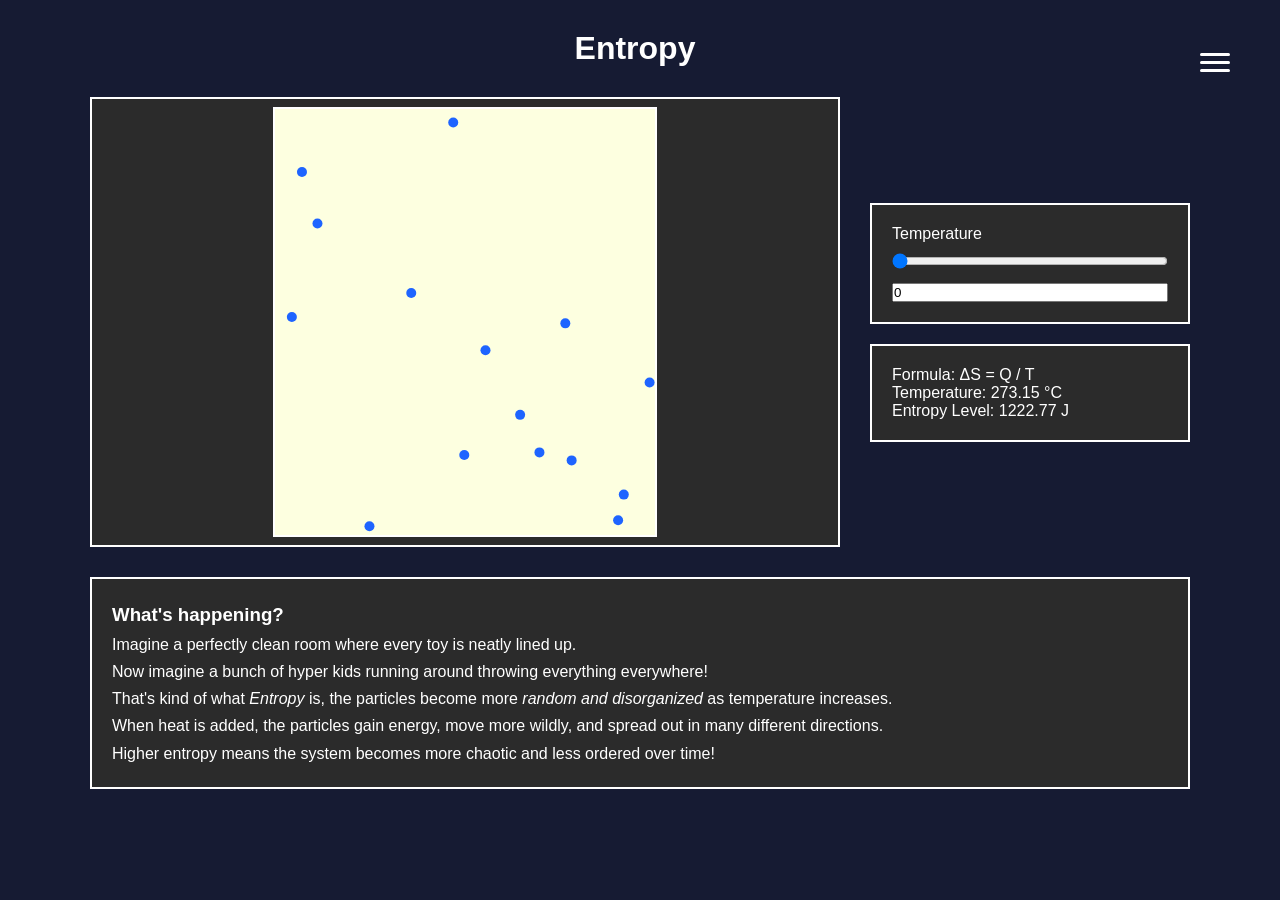
<file: User_Interface/Entropy/index.html>
<!DOCTYPE html>
<html>
    <head>
        <meta charset="UTF-8" />
        <meta http-equiv="X-UA-Compatible" content="IE=edge" />
        <title>Entropy</title>
        <meta name="viewport" content="width=device-width, initial-scale=1" />
        <link rel="stylesheet" href="style.css">
    </head>
    <body>
        <div class="main">
            <nav class="nav-bar">
                <input type="checkbox" id="check">
                    <label for="check" class="check-btn">
                        <span></span>
                        <span></span>
                        <span></span>
                    </label>
                <ul>
                    <li class="active"><a href="../index.html">Home</a></li>
                    <li><a href="../Volumetric_Thermal_Expansion/index.html">Volumetric Thermal Expansion</a></li>
                    <li><a href="../Thermal_Stress/index.html">Thermal Stress</a></li>
                    <li><a href="../Thermal_Work/index.html">Thermal Work</a></li>
                    <li><a href="../Entropy/index.html">Entropy</a></li>
                </ul>
            </nav>
        </div>
        <div id="container">
            <h1>Entropy</h1>
            <div id="topSection">
                <div id="modelSection">
                    <div id="particleBackground"></div>
                    <div id="particle"></div>
                </div>
                <div id="inputAndOutputSection">
                    <div id="input">
                        <label>Temperature</label>
                        <input type="range" id="entropyTemp" min="0" max="300" value="0">
                        <input type="number" id="entropyTempNum" min="0" max="300" value="0">
                    </div>
                    <div id="output">
                        Formula: ΔS = Q / T <br>
                        Temperature: <span id="entropyTempValue"></span> °C <br>
                        Entropy Level: <span id="entropyValue"></span>
                    </div>
                </div>
            </div>
            <div id="bottomSection">
                <h3>What's happening?</h3>
                <p>
                    Imagine a perfectly clean room where every toy is neatly lined up. <br>
                    Now imagine a bunch of hyper kids running around throwing everything everywhere! <br>
                    That's kind of what <em>Entropy</em> is, the particles become more <i>
                    random and disorganized</i> as temperature increases. <br>
                    When heat is added, the particles gain energy, move more wildly, and 
                    spread out in many different directions. <br>
                    Higher entropy means the system becomes more chaotic and less ordered over time!
                </p>
            </div>
        </div>
        <script src="script.js"></script>
    </body>
</html>
</file>
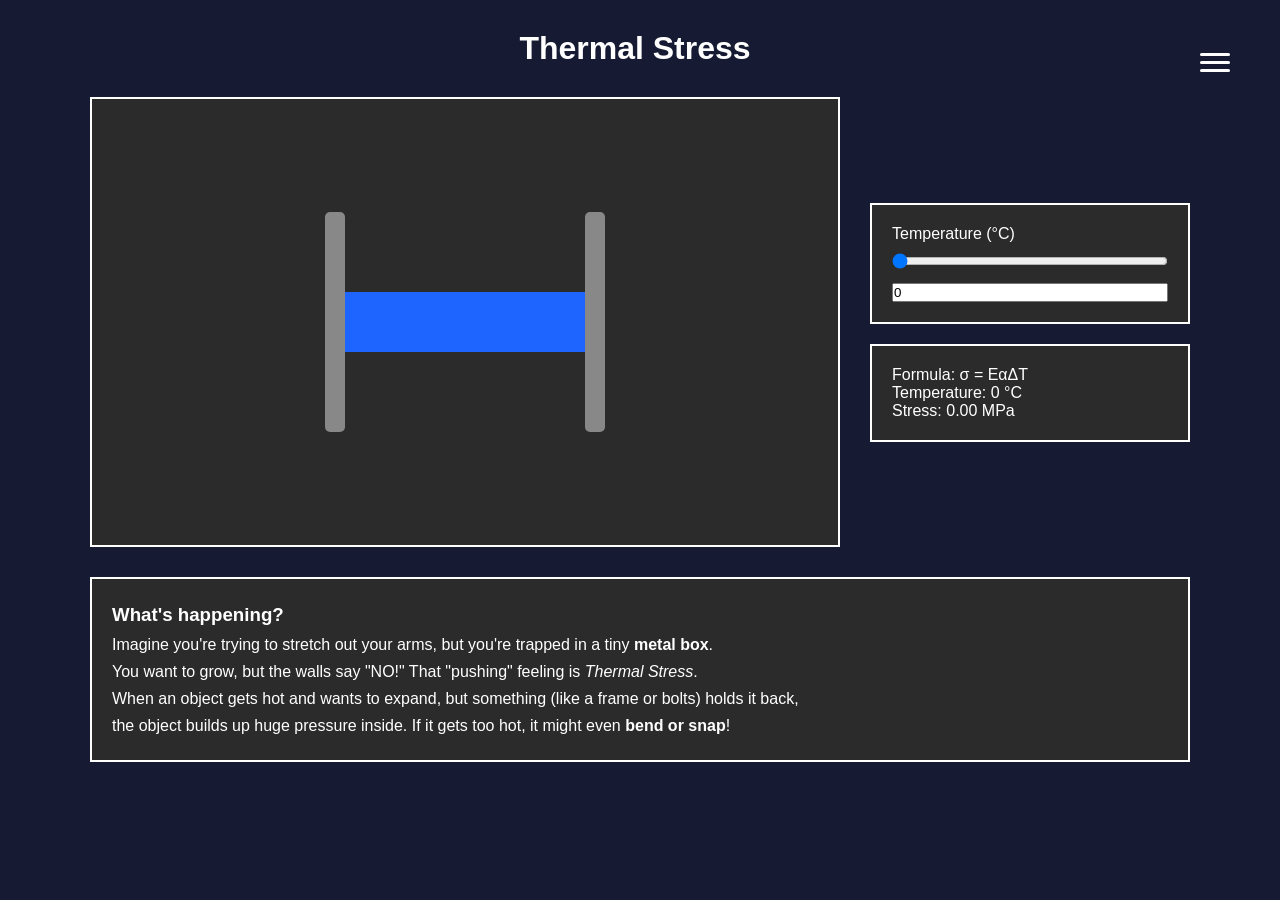
<file: User_Interface/Thermal_Stress/index.html>
<!DOCTYPE html>
<html>
    <head>
        <meta charset="UTF-8" />
        <meta http-equiv="X-UA-Compatible" content="IE=edge" />
        <meta name="viewport" content="width=device-width, initial-scale=1.0" />
        <title>Thermal Stress</title>
        <link rel="stylesheet" href="style.css" />
    </head>
    <body>
        <div class="main">
            <nav class="nav-bar">
                <input type="checkbox" id="check">
                    <label for="check" class="check-btn">
                        <span></span>
                        <span></span>
                        <span></span>
                    </label>
                <ul>
                    <li class="active"><a href="../index.html">Home</a></li>
                    <li><a href="../Volumetric_Thermal_Expansion/index.html">Volumetric Thermal Expansion</a></li>
                    <li><a href="../Thermal_Stress/index.html">Thermal Stress</a></li>
                    <li><a href="../Thermal_Work/index.html">Thermal Work</a></li>
                    <li><a href="../Entropy/index.html">Entropy</a></li>
                </ul>
            </nav>
        </div>
        <div id="container">
            <h1>Thermal Stress</h1>
            <div id="topSection">
                <div id="modelSection">
                    <div id="lWall"></div>
                    <div id="rod">
                        <div id="crack"></div>
                    </div>
                    <div id="rWall"></div>
                </div>
                <div id="inputAndOutputSection">
                    <div id="input">
                        <label for="expTemp">Temperature (°C)</label>
                        <input type="range" id="stressTemp" min="0" max="700" value="0">
                        <input type="number" id="stressTempNum" min="0" max="700" value="0">
                    </div>
                    <div id="output">
                        Formula: σ = EαΔT <br>
                        Temperature: <span id="stressTempValue">0</span> °C <br>
                        Stress:  <span id="stressValue"></span> MPa
                    </div>
                </div>
            </div>
            <div id="bottomSection">
                <h3>What's happening?</h3>
                <p>
                    Imagine you're trying to stretch out your arms, 
                    but you're trapped in a tiny <b>metal box</b>. <br>
                    You want to grow, but the walls say "NO!" 
                    That "pushing" feeling is <em>Thermal Stress</em>. <br>
                    When an object gets hot and wants to expand, 
                    but something (like a frame or bolts) holds it back, <br> 
                    the object builds up huge pressure inside. 
                    If it gets too hot, it might even <b>bend or snap</b>!
                </p>
            </div>
        </div>
        <script src="script.js"></script>
    </body>
</html>
</file>
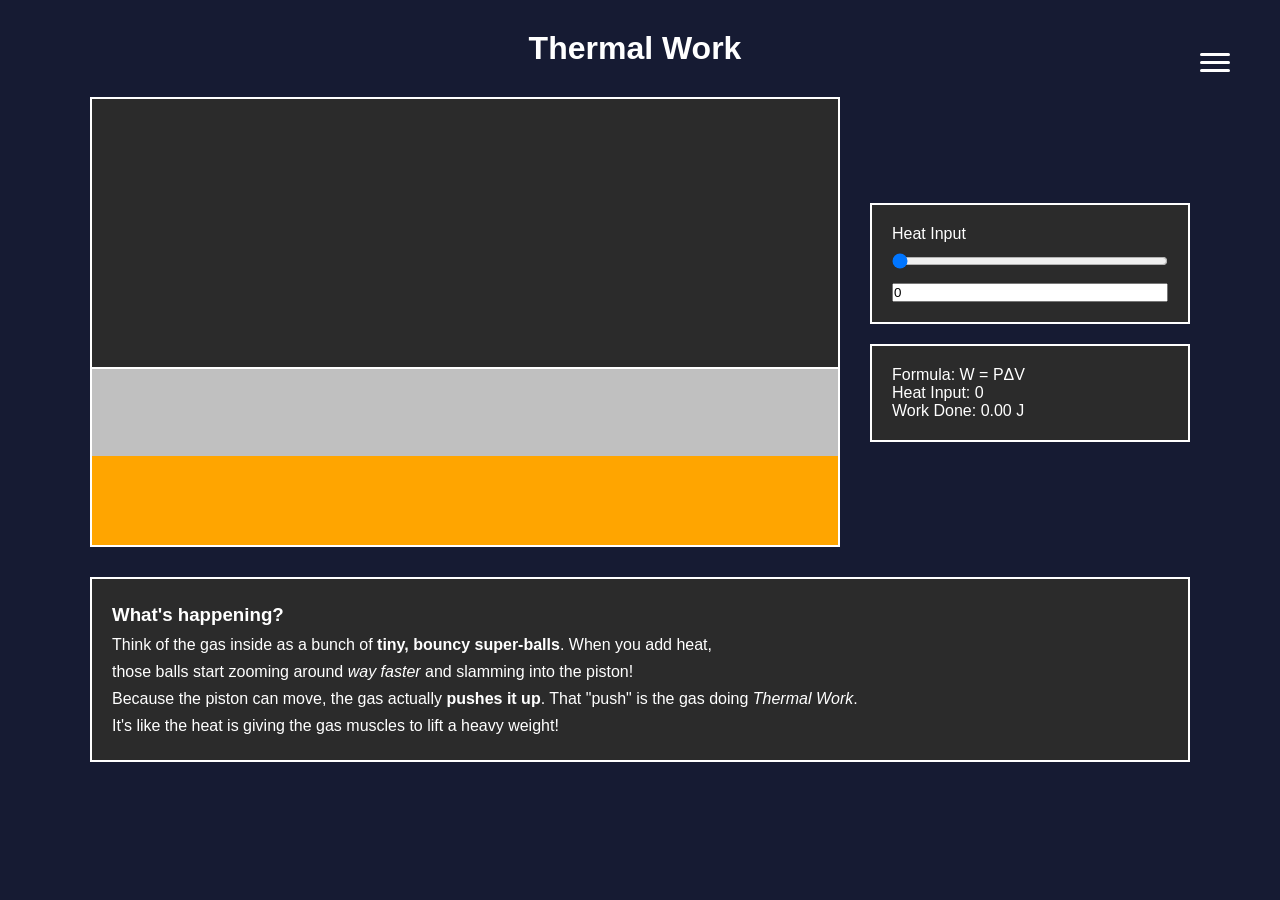
<file: User_Interface/Thermal_Work/index.html>
<!DOCTYPE html>
<html>
    <head>
        <meta charset="utf-8" />
        <meta http-equiv="X-UA-Compatible" content="IE=edge" />
        <title>Thermal Work</title>
        <meta name="viewport" content="width=device-width, initial-scale=1" />
        <link rel="stylesheet" href="style.css" />
    </head>
    <body>
        <div class="main">
            <nav class="nav-bar">
                <input type="checkbox" id="check">
                    <label for="check" class="check-btn">
                        <span></span>
                        <span></span>
                        <span></span>
                    </label>
                <ul>
                    <li class="active"><a href="../index.html">Home</a></li>
                    <li><a href="../Volumetric_Thermal_Expansion/index.html">Volumetric Thermal Expansion</a></li>
                    <li><a href="../Thermal_Stress/index.html">Thermal Stress</a></li>
                    <li><a href="../Thermal_Work/index.html">Thermal Work</a></li>
                    <li><a href="../Entropy/index.html">Entropy</a></li>
                </ul>
            </nav>
        </div>
        <div id="container">
            <h1>Thermal Work</h1>
            <div id="topSection">
                <div id="modelSection">
                    <div id="gas"></div>
                    <div id="piston"></div>
                </div>
                <div id="inputAndOutputSection">
                    <div id="input">
                        <label>Heat Input</label>
                        <input type="range" id="workInput" min="0" max="300" value="0">
                        <input type="number" id="workInputNum" min="0" max="300" value="0"> 
                    </div>
                    <div id="output">
                        Formula: W = PΔV <br>
                        Heat Input: <span id="workInputValue"></span> <br>
                        Work Done: <span id="workValue"></span> J
                    </div>
                </div>
            </div>
            <div id="bottomSection">
                <h3>What's happening?</h3>
                <p>
                    Think of the gas inside as a bunch of <b>tiny, bouncy super-balls</b>. When you add heat, <br>
                    those balls start zooming around <i>way faster</i> and slamming into the piston! <br>
                    Because the piston can move, the gas actually <b>pushes it up</b>. 
                    That "push" is the gas doing <em>Thermal Work</em>. <br>
                    It's like the heat is giving the gas muscles to lift a heavy weight!
                </p>
            </div>
        </div>
        <script src="script.js"></script>
    </body>
</html>
</file>
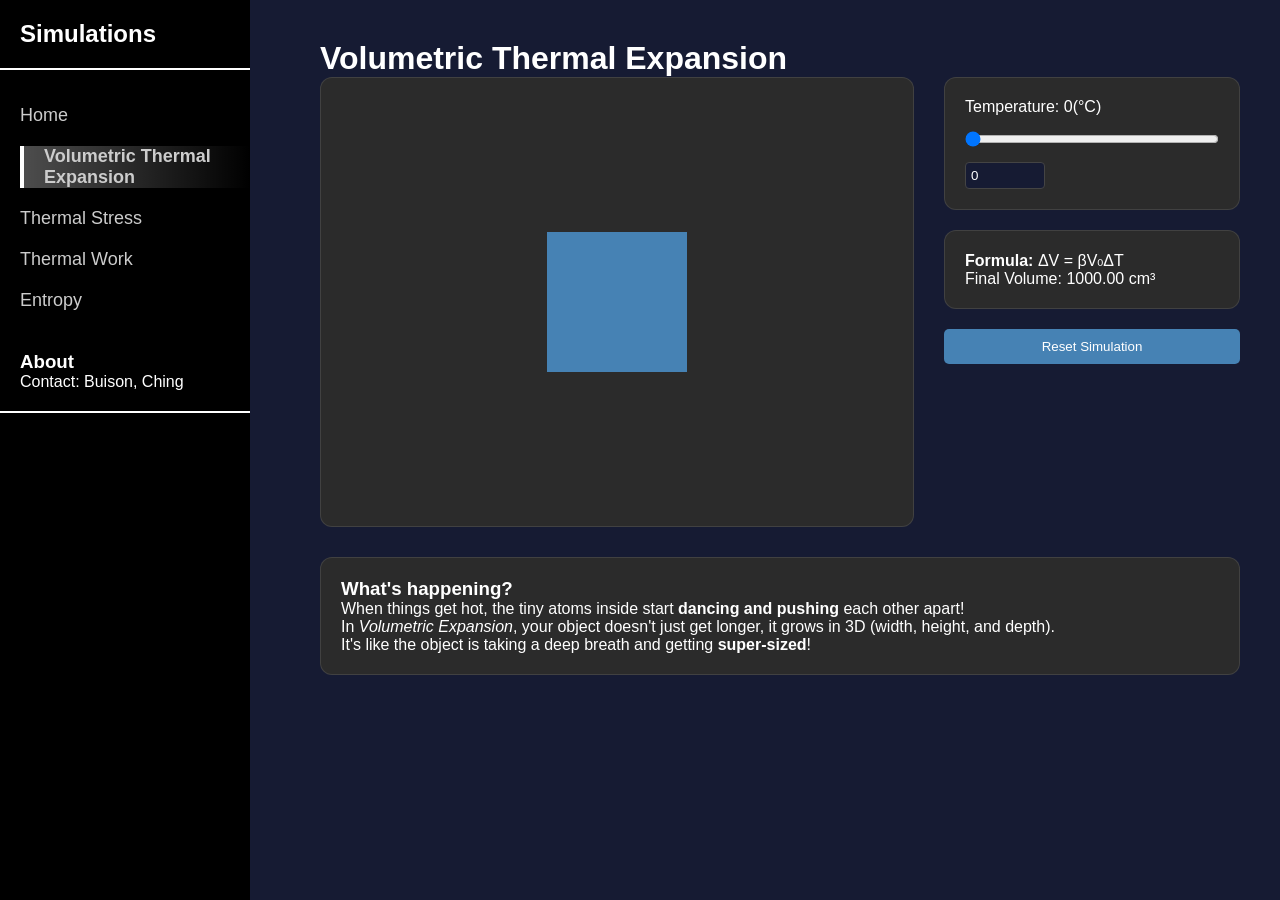
<file: User_Interface/Volumetric_Thermal_Expansion/index.html>
<!DOCTYPE html>
<html>
    <head>
        <meta charset="UTF-8" />
        <meta name="viewport" content="width=device-width, initial-scale=1.0" />
        <title>Volumetric Thermal Expansion</title>
        <link rel="stylesheet" href="style.css" />
    </head>
    <body>
        <input type="checkbox" id="check">
        <label for="check" class="check-btn">
            <span></span><span></span><span></span>
        </label>

        <div id="master">
            <aside class="main">
                <h2 id="menu-title">Simulations</h2>
                <nav class="nav-bar">
                    <ul>
                        <li><a href="../index.html">Home</a></li>
                        <li class="active"><a href="#">Volumetric Thermal Expansion</a></li>
                        <li><a href="../Thermal_Stress/index.html">Thermal Stress</a></li>
                        <li><a href="../Thermal_Work/index.html">Thermal Work</a></li>
                        <li><a href="../Entropy/index.html">Entropy</a></li>
                    </ul>
                </nav>
                <div id="menu-footer">
                    <h3>About</h3>
                    <p>Contact: Buison, Ching</p>
                </div>
            </aside>

            <main id="container">
                <h1>Volumetric Thermal Expansion</h1>

                <div id="topSection">
                    <div id="modelSection">
                        <div id="cube"></div>
                    </div>

                    <div id="inputAndOutputSection">
                        <section id="input">
                            <label for="expTemp">Temperature: <span id="tempDisplay">0</span>(°C)</label>
                            <input type="range" id="expTemp" min="0" max="700" value="0">
                            <input type="number" id="expTempNum" min="0" max="700" value="0">
                        </section>
                        
                        <section id="output">
                            <p><strong>Formula:</strong> ΔV = βV₀ΔT</p>
                            <p>Final Volume: <span id="expVolume">1000</span> cm³</p>
                        </section>
                        <button id="resetBtn">Reset Simulation</button>
                    </div>
                </div>

                <section id="bottomSection">
                    <h3>What's happening?</h3>
                    <p>
                        When things get hot, the tiny atoms inside start
                        <b>dancing and pushing</b> each other apart!<br>
                        In <em>Volumetric Expansion</em>,
                        your object doesn't just get longer,
                        it grows in 3D (width, height, and depth).<br>
                        It's like the object is taking a deep breath
                        and getting <b>super-sized</b>!
                    </p>
                </section>
            </main>
        </div>
        <script src="script.js"></script>
    </body>
</html>
</file>
<file: User_Interface/Entropy/style.css>
* {
    padding: 0px;
    margin: 0px;
    text-decoration: none;
    list-style-type: none;
    box-sizing: border-box;
}

body {
    margin: 0;
    padding: 30px;
    background-color: #161b33;
    color: #ffff;
    font-family: Arial, sans-serif;
}

.check-btn {
    display: flex;
    flex-direction: column;
    justify-content: space-around;
    width: 30px;
    height: 25px;
    cursor: pointer;
    float: right;
    margin: 20px;
    z-index: 101;
}

.check-btn span {
    height: 3px;
    width: 100%;
    background-color: #fff;
    border-radius: 10px;
    transition: 0.3s;
}

#check {
    display: none;
}

.navbar {
    display: flex;
    justify-content: flex-end;
    padding: 20px 60px;
}

ul {
    margin-top: 20px;
    position: fixed;
    width: 100%;
    height: 100vh;
    background: #161b33;
    top: 60px;
    left: 100%;
    text-align: center;
    transition: all .5s;
    display: flex;
    flex-direction: column;
    z-index: 100;
}

#check:checked ~ ul {
    left: 0px;
}

ul li {
    margin: 20px 0px;
}

ul li a {
    text-decoration: none;
    color: #ffff;
    padding: 5px 20px;
    border-left: 2px solid #fff;
    transition: 0.5s ease;
    font-size: 20px;
    border: none;
    display: block;
}

ul li:first-child a {
    border-left: none;
}

#container {
    max-width: 1100px;
    margin: auto;
}

h1 {
    text-align: center;
    margin-bottom: 30px;
}

#particleBackground {
    position: absolute;
    overflow: hidden;
    width: 30%;
    height: 430px;
    background-color: #fdffe0;
    border: 2px solid #ffff;
}

.particle {
    width: 10px;
    height: 10px;
    background-color: #57f4ff;
    border-radius: 50%;
    position: absolute;
    top: 0;
    left: 0;
    pointer-events: none;
    transition: background-color 0.15s ease;
}

#topSection {
    display: flex;
    gap: 30px;
    align-items: center;
}

#modelSection {
    flex: 1;
    height: 450px;
    border: 2px solid #ffff;
    display: flex;
    justify-content: center;
    align-items: center;
    background-color: #2b2b2b;
}

#inputAndOutputSection {
    width: 320px;
    display: flex;
    flex-direction: column;
    gap: 20px;
}

#input,
#output,
#bottomSection {
    padding: 20px;
    border: 2px solid #ffff;
    background-color: #2b2b2b;
}

input[type="range"],
input[type="number"] {
    width: 100%;
    margin-top: 10px;
}

#bottomSection {
    margin-top: 30px;
    line-height: 1.7;
}

@media screen and (max-width: 900px) {
    .check-btn {
        display: flex;
        flex-direction: column;
        justify-content: space-around;
        width: 30px;
        height: 25px;
        cursor: pointer;
        float: right;
        margin: 20px;
        z-index: 101;
    }

    .check-btn span {
        height: 3px;
        width: 100%;
        background-color: #fff;
        border-radius: 10px;
        transition: 0.3s;
    }

    header {
        height: auto;
        min-height: 100vh;
        padding-bottom: 50px;
    }

    .navbar {
       display: flex;
       justify-content: flex-end;
       padding: 10px 30px;
}

    ul {
        position: fixed;
        width: 100%;
        height: 100vh;
        background: #161b33;
        top: 60px;
        left: 100%;
        text-align: center;
        transition: all .5s;
        display: flex;
        flex-direction: column;
        z-index: 100;
    }

    #check:checked ~ ul {
        left: 0;
    }

    ul li {
        margin: 20px 0;
    }

    ul li a {
        margin: 20px 0;
        font-size: 20px;
        border: none;
        display: block;
    }

    ul li:first-child a {
        border-left: none;
    }
}
</file>
<file: User_Interface/Thermal_Stress/style.css>
* {
    padding: 0px;
    margin: 0px;
    text-decoration: none;
    list-style-type: none;
    box-sizing: border-box;
}

body {
    margin: 0;
    padding: 30px;
    background-color: #161b33;
    color: #ffff;
    font-family: Arial, sans-serif;
}

.check-btn {
    display: flex;
    flex-direction: column;
    justify-content: space-around;
    width: 30px;
    height: 25px;
    cursor: pointer;
    float: right;
    margin: 20px;
    z-index: 101;
}

.check-btn span {
    height: 3px;
    width: 100%;
    background-color: #fff;
    border-radius: 10px;
    transition: 0.3s;
}

#check {
    display: none;
}

.navbar {
    display: flex;
    justify-content: flex-end;
    padding: 20px 60px;
}

ul {
    margin-top: 20px;
    position: fixed;
    width: 100%;
    height: 100vh;
    background: #161b33;
    top: 60px;
    left: 100%;
    text-align: center;
    transition: all .5s;
    display: flex;
    flex-direction: column;
    z-index: 100;
}

#check:checked ~ ul {
    left: 0px;
}

ul li {
    margin: 20px 0px;
}

ul li a {
    text-decoration: none;
    color: #ffff;
    padding: 5px 20px;
    border-left: 2px solid #fff;
    transition: 0.5s ease;
    font-size: 20px;
    border: none;
    display: block;
}

ul li:first-child a {
    border-left: none;
}

#container {
    max-width: 1100px;
    margin: auto;
}

h1 {
    text-align: center;
    margin-bottom: 30px;
}

#topSection {
    display: flex;
    gap: 30px;
    align-items: center;
}

#modelSection {
    flex: 1;
    height: 450px;
    border: 2px solid #ffff;
    display: flex;
    justify-content: center;
    align-items: center;
    background-color: #2b2b2b;
}

#lWall,
#rWall {
    width: 20px;
    height: 220px;
    background-color: #888;
    border-radius: 5px;
}

#rod {
    width: clamp(140px, 40vw, 240px);
    height: 60px;
    background-color: steelblue;
    position: relative;
    transition:
        height 0.25s ease,
        background-color 0.25s ease;
    overflow: hidden;
}

.crack {
    position: absolute;
    width: 4px;
    height: 100%;
    background-color: #111;
    display: none;

    clip-path: polygon(
        40% 0%,
        60% 0%,
        55% 20%,
        70% 35%,
        45% 55%,
        65% 70%,
        30% 100%,
        45% 80%,
        25% 60%,
        40% 40%,
        20% 20%
    );
}

#inputAndOutputSection {
    width: 320px;
    display: flex;
    flex-direction: column;
    gap: 20px;
}

#input,
#output,
#bottomSection {
    padding: 20px;
    border: 2px solid #ffff;
    background-color: #2b2b2b;
}

input[type="range"],
input[type="number"] {
    width: 100%;
    margin-top: 10px;
}

#bottomSection {
    margin-top: 30px;
    line-height: 1.7;
}

@media screen and (max-width: 900px) {
    .check-btn {
        display: flex;
        flex-direction: column;
        justify-content: space-around;
        width: 30px;
        height: 25px;
        cursor: pointer;
        float: right;
        margin: 20px;
        z-index: 101;
    }

    .check-btn span {
        height: 3px;
        width: 100%;
        background-color: #fff;
        border-radius: 10px;
        transition: 0.3s;
    }

    header {
        height: auto;
        min-height: 100vh;
        padding-bottom: 50px;
    }

    .navbar {
       display: flex;
       justify-content: flex-end;
       padding: 10px 30px;
}

    ul {
        position: fixed;
        width: 100%;
        height: 100vh;
        background: #161b33;
        top: 60px;
        left: 100%;
        text-align: center;
        transition: all .5s;
        display: flex;
        flex-direction: column;
        z-index: 100;
    }

    #check:checked ~ ul {
        left: 0;
    }

    ul li {
        margin: 20px 0;
    }

    ul li a {
        margin: 20px 0;
        font-size: 20px;
        border: none;
        display: block;
    }

    ul li:first-child a {
        border-left: none;
    }
}
</file>
<file: User_Interface/Thermal_Work/style.css>
* {
    padding: 0px;
    margin: 0px;
    text-decoration: none;
    list-style-type: none;
    box-sizing: border-box;
}

body {
    margin: 0;
    padding: 30px;
    background-color: #161b33;
    color: #ffff;
    font-family: Arial, sans-serif;
}

.check-btn {
    display: flex;
    flex-direction: column;
    justify-content: space-around;
    width: 30px;
    height: 25px;
    cursor: pointer;
    float: right;
    margin: 20px;
    z-index: 101;
}

.check-btn span {
    height: 3px;
    width: 100%;
    background-color: #fff;
    border-radius: 10px;
    transition: 0.3s;
}

#check {
    display: none;
}

.navbar {
    display: flex;
    justify-content: flex-end;
    padding: 20px 60px;
}

ul {
    margin-top: 20px;
    position: fixed;
    width: 100%;
    height: 100vh;
    background: #161b33;
    top: 60px;
    left: 100%;
    text-align: center;
    transition: all .5s;
    display: flex;
    flex-direction: column;
    z-index: 100;
}

#check:checked ~ ul {
    left: 0px;
}

ul li {
    margin: 20px 0px;
}

ul li a {
    text-decoration: none;
    color: #ffff;
    padding: 5px 20px;
    border-left: 2px solid #fff;
    transition: 0.5s ease;
    font-size: 20px;
    border: none;
    display: block;
}

ul li:first-child a {
    border-left: none;
}

#container {
    max-width: 1100px;
    margin: auto;
}

h1 {
    text-align: center;
    margin-bottom: 30px;
}

#topSection {
    display: flex;
    gap: 30px;
    align-items: center;
}

#modelSection {
    flex: 1;
    height: 450px;
    border: 2px solid #ffff;
    background-color: #2b2b2b;
    position: relative;
    overflow: hidden;
}

#gas {
    position:  absolute;
    bottom: 0;
    left: 0;
    width: 100%;
    height: 20%;
    background: orange;
    transition: height 0.05s linear;
}

#piston {
    position: absolute;
    bottom: 20%;
    left : 0;
    width: 100%;
    height: 20%;
    background: silver;
    border-top: 2px solid #fff;
    border-bottom: 2-x solid #888;
    transition: bottom 0.05s linear;
}

#inputAndOutputSection {
    width: 320px;
    display: flex;
    flex-direction: column;
    gap: 20px;
}

#input,
#output,
#bottomSection {
    padding: 20px;
    border: 2px solid #ffff;
    background-color: #2b2b2b;
}

input[type="range"],
input[type="number"] {
    width: 100%;
    margin-top: 10px;
}

#bottomSection {
    margin-top: 30px;
    line-height: 1.7;
}

@media screen and (max-width: 900px) {
    .check-btn {
        display: flex;
        flex-direction: column;
        justify-content: space-around;
        width: 30px;
        height: 25px;
        cursor: pointer;
        float: right;
        margin: 20px;
        z-index: 101;
    }

    .check-btn span {
        height: 3px;
        width: 100%;
        background-color: #fff;
        border-radius: 10px;
        transition: 0.3s;
    }

    header {
        height: auto;
        min-height: 100vh;
        padding-bottom: 50px;
    }

    .navbar {
       display: flex;
       justify-content: flex-end;
       padding: 10px 30px;
}

    ul {
        position: fixed;
        width: 100%;
        height: 100vh;
        background: #161b33;
        top: 60px;
        left: 100%;
        text-align: center;
        transition: all .5s;
        display: flex;
        flex-direction: column;
        z-index: 100;
    }

    #check:checked ~ ul {
        left: 0;
    }

    ul li {
        margin: 20px 0;
    }

    ul li a {
        margin: 20px 0;
        font-size: 20px;
        border: none;
        display: block;
    }

    ul li:first-child a {
        border-left: none;
    }
}
</file>
<file: User_Interface/Volumetric_Thermal_Expansion/style.css>
* {
    padding: 0px;
    margin: 0px;
    box-sizing: border-box;
    font-family: 'Segoe UI', Arial, sans-serif;
}

body {
    background-color: #161b33;
    color: #ffff;
    overflow-x: hidden;
}

#master {
    display: flex;
    gap: 30px;
}

.main {
    width: 250px;
    background: #000000;
    padding: 30x 20px;
    min-height: 100vh;
    display: flex;
    flex-direction: column;
    flex-shrink: 0;
}

#menu-title, #menu-footer {
    border-bottom: 2px solid #fff;
    padding-top: 20px;
    padding-left: 20px;
    padding-bottom: 20px;
    margin-bottom: 15px;
}

ul li {
    margin: 20px 0;
    padding-left: 20px;
}

ul li a {
    color: #ccc;
    text-decoration: none;
    font-size: 18px;
    transition: 0.3s;
    border: none;
    display: block;
}

ul li.active a {
    background: linear-gradient(to right, rgba(255, 255, 255, 0.3) 0%, transparent 100%);
    font-weight: bold;
    border-left: 4px solid #fff;
    padding-left: 20px;  
}

#container {
    flex: 1;
    padding: 40px;
    max-width: 1200px;
}

#topSection {
    display: flex;
    gap: 30px;
    align-items: flex-start;
}

#modelSection {
    flex: 2;
    height: 450px;
    background: #2b2b2b;
    border-radius: 12px;
    display: grid;
    place-items: center;
    position: relative;
    overflow: hidden;
    border: 1px solid rgba(255, 255, 255, 0.1);
}

#cube {
    width: 140px;
    height: 140px;
    background-color: steelblue;
    transition: transform 0.1s ease-out, ackground-color 0.3s;
    box-shadow: 0 10px 30pxrgba(0, 0, 0, 0.5);
    transform-origin: center;
}

#inputAndOutputSection {
    flex: 1;
    display: flex;
    flex-direction: column;
    gap: 20px;
}

#input, #output, #bottomSection {
    background: #2b2b2b;
    padding: 20px;
    border-radius: 12px;
    border: 1px solid rgba(255, 255, 255, 0.1);
}

input[type="range"] {
    width: 100%;
    margin: 15px 0;
    cursor: pointer;
}

input[type="number"] {
    width: 80px;
    background: #161b33;
    color: #fff;
    border: 1px solid #444;
    padding: 5px;
    border-radius: 4px;
}

#resetBtn {
    padding: 10px;
    background: #4682B4;
    color: white;
    border: none;
    border-radius: 5px;
    cursor: pointer;
}

#bottomSection {
    margin-top: 30px;
}

#check {
    display: none;
}

#master {
    display: flex;
    gap: 30px;
}

@media (max-width: 900px) {
    .check-btn {
        display: block;
    }

    .main {
        position: fixed;
        left: -250px;
        transition: 0.3s;
        z-index: 999;
    }

    #check-checked ~ #mster .main {
        left: 0;
    }

    #topSection {
        flex-direction: column;
    }

    #modelSection {
        height: 300px;
        width: 100%;
    }

    #container {
        padding: 80px 20px 20px;
    }
}
</file>
